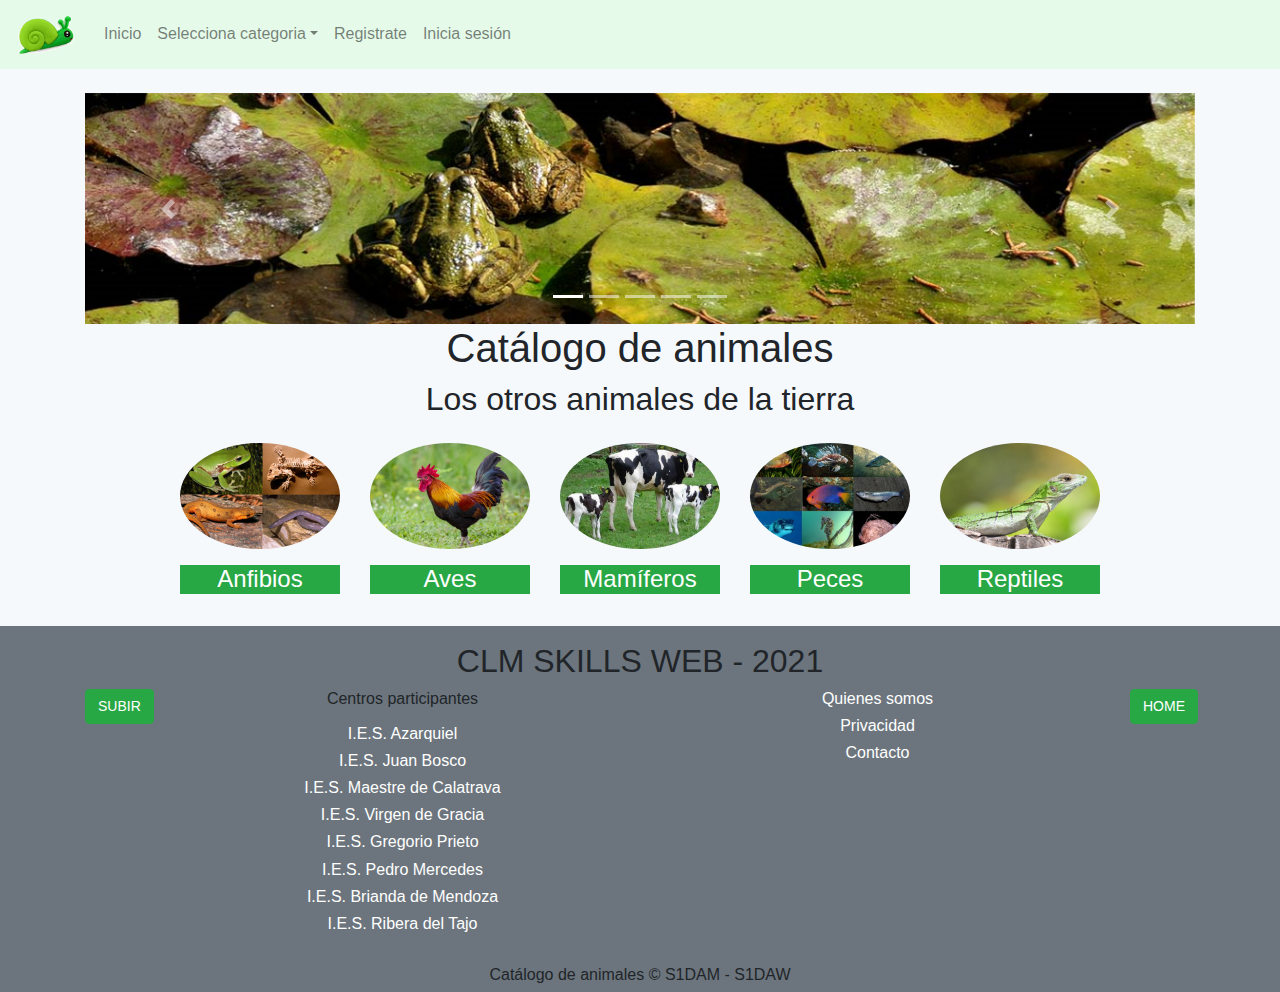
<file: index.html>
<!doctype html>
<html lang="en">
<head>
    <title>Skills</title>
    <!-- Required meta tags -->
    <meta charset="utf-8">
    <meta name="viewport" content="width=device-width, initial-scale=1, shrink-to-fit=no">
    <!-- Bootstrap CSS -->
    <link rel="stylesheet" href="https://stackpath.bootstrapcdn.com/bootstrap/4.3.1/css/bootstrap.min.css"
        integrity="sha384-ggOyR0iXCbMQv3Xipma34MD+dH/1fQ784/j6cY/iJTQUOhcWr7x9JvoRxT2MZw1T" crossorigin="anonymous">
    <link rel="stylesheet" href="css/style.css">
</head>
<body>
    <a name="top"></a>
    <div class="container-fluid p-0">
        <nav class="navbar navbar-expand-md navbar-light bg-menu">
            <a class="navbar-brand" href="index.html"><img src="img/logos/logo.png" alt="" width="64"></a>
            <button class="navbar-toggler d-lg-none" type="button" data-toggle="collapse"
                data-target="#collapsibleNavId" aria-controls="collapsibleNavId" aria-expanded="false"
                aria-label="Toggle navigation">
                <span class="navbar-toggler-icon"></span>
            </button>
            <div class="collapse navbar-collapse" id="collapsibleNavId">
                <ul class="navbar-nav mr-auto mt-2 mt-lg-0">
                    <li class="nav-item">
                        <a class="nav-link" href="index.html">Inicio</a>
                    </li>
                    <li class="nav-item dropdown">
                        <a class="nav-link dropdown-toggle" href="#" id="dropdownId" data-toggle="dropdown"
                            aria-haspopup="true" aria-expanded="false">Selecciona categoria</a>
                        <div class="dropdown-menu" aria-labelledby="dropdownId">
                            <a class="dropdown-item" href="#">Anfibios</a>
                            <a class="dropdown-item" href="#">Aves</a>
                            <a class="dropdown-item" href="#">Mamíferos</a>
                            <a class="dropdown-item" href="#">Peces</a>
                            <a class="dropdown-item" href="reptiles.html">Reptiles</a>
                        </div>
                    </li>
                    <li class="nav-item">
                        <a class="nav-link" href="#" data-toggle="modal" data-target="#modalregistro">Registrate</a>
                    </li>
                    <li class="nav-item">
                        <a class="nav-link" href="#" data-toggle="modal" data-target="#modallogin">Inicia sesión</a>
                    </li>
                </ul>
            </div>
        </nav>
        <div class="bg-home">
            <div class="container py-4">
                <div id="carouselId" class="carousel slide" data-ride="carousel">
                    <ol class="carousel-indicators">
                        <li data-target="#carouselId" data-slide-to="0" class="active"></li>
                        <li data-target="#carouselId" data-slide-to="1"></li>
                        <li data-target="#carouselId" data-slide-to="2"></li>
                        <li data-target="#carouselId" data-slide-to="3"></li>
                        <li data-target="#carouselId" data-slide-to="4"></li>
                    </ol>
                    <div class="carousel-inner" role="listbox">
                        <div class="carousel-item active">
                            <img src="img/carrusel/anfibios1.png" alt="First slide" class="img-fluid">
                        </div>
                        <div class="carousel-item">
                            <img src="img/carrusel/aves1.png" alt="Second slide" class="img-fluid">
                        </div>
                        <div class="carousel-item">
                            <img src="img/carrusel/mamiferos1.png" alt="Third slide" class="img-fluid">
                        </div>
                        <div class="carousel-item">
                            <img src="img/carrusel/peces1.png" alt="Third slide" class="img-fluid">
                        </div>
                        <div class="carousel-item">
                            <img src="img/carrusel/reptiles1.png" alt="Third slide" class="img-fluid">
                        </div>
                    </div>
                    <a class="carousel-control-prev" href="#carouselId" role="button" data-slide="prev">
                        <span class="carousel-control-prev-icon" aria-hidden="true"></span>
                        <span class="sr-only">Previous</span>
                    </a>
                    <a class="carousel-control-next" href="#carouselId" role="button" data-slide="next">
                        <span class="carousel-control-next-icon" aria-hidden="true"></span>
                        <span class="sr-only">Next</span>
                    </a>
                </div>
                <h1 class="text-center">Catálogo de animales</h1>
                <h2 class="text-center">Los otros animales de la tierra</h2>
                <div class="row justify-content-center mt-4">
                    <div class="col-sm-6 col-md-4 col-lg-3 col-xl-2">
                        <img src="img/categorias/anfibios.jpeg" alt="" class="rounded-circle img-fluid">
                        <h4 class="bg-success text-center mt-3 text-white">Anfibios</h4>
                    </div>
                    <div class="col-sm-6 col-md-4 col-lg-3 col-xl-2">
                        <img src="img/categorias/aves.jpeg" alt="" class="rounded-circle img-fluid">
                        <h4 class="bg-success text-center mt-3 text-white">Aves</h4>
                    </div>
                    <div class="col-sm-6 col-md-4 col-lg-3 col-xl-2">
                        <img src="img/categorias/maniferos.jpeg" alt="" class="rounded-circle img-fluid">
                        <h4 class="bg-success text-center mt-3 text-white">Mamíferos</h4>
                    </div>
                    <div class="col-sm-6 col-md-4 col-lg-3 col-xl-2">
                        <img src="img/categorias/peces.jpeg" alt="" class="rounded-circle img-fluid">
                        <h4 class="bg-success text-center mt-3 text-white">Peces</h4>
                    </div>
                    <div class="col-sm-6 col-md-4 col-lg-3 col-xl-2">
                        <a href="reptiles.html">
                            <img src="img/categorias/reptiles.jpeg" alt="" class="rounded-circle img-fluid">
                            <h4 class="bg-success text-center mt-3 text-white">Reptiles</h4>
                        </a>
                    </div>
                </div>
            </div>
        </div>
        <div class="bg-secondary">
            <h2 class="text-center pt-3">CLM SKILLS WEB - 2021</h2>
            <div class="container">
                <div class="row">
                    <div class="col-md-1 mb-3"><a href="#top" class="btn btn-success">SUBIR</a></div>
                    <div class="col-md-5 mb-3 text-center">
                        <h6 class="mb-3">Centros participantes</h6>
                        <h6><a href="http://www.ies-azarquiel.es/" class="text-white">I.E.S. Azarquiel</a></h6>
                        <h6><a href="http://www.iesjuanbosco.es/" class="text-white">I.E.S. Juan Bosco</a></h6>
                        <h6><a href="http://iesmaestredecalatrava.es/" class="text-white">I.E.S. Maestre de Calatrava</a></h6>
                        <h6><a href="https://cifpvirgendegracia.com/" class="text-white">I.E.S. Virgen de Gracia</a></h6>
                        <h6><a href="http://www.iesgregorioprieto.com/" class="text-white">I.E.S. Gregorio Prieto</a></h6>
                        <h6><a href="https://www.iespedromercedes.es/" class="text-white">I.E.S. Pedro Mercedes</a></h6>
                        <h6><a href="http://briandademendoza.es/" class="text-white">I.E.S. Brianda de Mendoza</a></h6>
                        <h6><a href="http://riberadeltajo.es/nuevaweb/" class="text-white">I.E.S. Ribera del Tajo</a></h6>

                    </div>
                    <div class="col-md-5 mb-3 text-center">
                        <h6><a href="quienessomos.html" class="text-white">Quienes somos</a></h6>
                        <h6><a href="" class="text-white" data-toggle="modal"
                                data-target="#modalprivacidad">Privacidad</a></h6>
                        <h6><a href="" class="text-white" data-toggle="modal" data-target="#modalcontacto">Contacto</a>
                        </h6>
                    </div>
                    <div class="col-md-1 mb-3"><a href="index.html" class="btn btn-success text-right">HOME</a></div>
                </div>
            </div>
            <h6 class="text-center py-2 m-0">Catálogo de animales &copy; S1DAM - S1DAW</h6>
        </div>
    </div>

    <!-- Modal Registrate -->
    <div class="modal fade" id="modalregistro" tabindex="-1" role="dialog" aria-labelledby="modelTitleId"
        aria-hidden="true">
        <div class="modal-dialog" role="document">
            <div class="modal-content bg-home">
                <h2 class="modal-title text-center">Registro de usuario</h2>
                <div class="modal-body">
                    <form method="POST" action="#" class="bg-white border rounded p-3">
                        <div class="form-group">
                            <label for="Usuario">Usuario</label>
                            <input type="text" name="usuario" class="form-control" id="Usuario">
                        </div>
                        <div class="form-group">
                            <label for="Contrasena">Contraseña</label>
                            <input type="password" name="contrasena" class="form-control" id="contrasena">
                        </div>
                        <div class="form-group">
                            <label for="Contrasenabis">Repite la contraseña</label>
                            <input type="password" name="contrasenabis" class="form-control" id="contrasenabis">
                        </div>
                        <div class="form-group">
                            <label for="email">Email</label>
                            <input type="email" class="form-control" name="email" id="email">
                        </div>
                        <div class="form-group">
                            <label for="direccion">Dirección</label>
                            <input type="text" class="form-control" name="direccion" id="direccion">
                        </div>
                        <div class="form-group">
                            <label for="telefono">Teléfono</label>
                            <input type="tel" class="form-control" name="telefono" id="telefono">
                        </div>
                        <button type="submit" class="btn btn-success w-100">Entrar</button>
                    </form>
                </div>
            </div>
        </div>
    </div>

    <!-- Modal Inicia sesión-->
    <div class="modal fade" id="modallogin" tabindex="-1" role="dialog" aria-labelledby="modelTitleId"
        aria-hidden="true">
        <div class="modal-dialog modal-sm" role="document">
            <div class="modal-content bg-home">
                <h2 class="modal-title text-center">INICIA SESIÓN</h2>
                <div class="modal-body">
                    <form method="POST" action="#" class="bg-white border rounded p-3">
                        <div class="form-group">
                            <label for="exampleInputEmail1">Usuario</label>
                            <input type="text" class="form-control" id="exampleInputEmail1"
                                aria-describedby="emailHelp">
                        </div>
                        <div class="form-group">
                            <label for="exampleInputPassword1">Contraseña</label>
                            <input type="password" class="form-control" id="exampleInputPassword1">
                        </div>
                        <button type="submit" class="btn btn-success w-100">Entrar</button>
                    </form>
                </div>
            </div>
        </div>
    </div>
    <!-- Modal Contacto-->
    <div class="modal fade" id="modalcontacto" tabindex="-1" role="dialog" aria-labelledby="modelTitleId"
        aria-hidden="true">
        <div class="modal-dialog modal-lg" role="document">
            <div class="modal-content bg-home">
                <h2 class="modal-title text-center">Escribe un comentario para contactar</h2>
                <div class="modal-body">
                    <form method="POST" action="#" class="bg-white border rounded p-3">
                        <div class="form-group">
                            <label for="exampleInputEmail1">Nombre</label>
                            <input type="text" class="form-control" name="nombre">
                        </div>
                        <div class="form-group">
                            <label for="exampleInputPassword1">Tu E-mail</label>
                            <input type="email" class="form-control" name="email">
                        </div>
                        <div class="form-group">
                          <label for="comentario">Tu comentario</label>
                          <textarea class="form-control" name="comentario" rows="5"></textarea>
                        </div>
                        <button type="submit" class="btn btn-success w-100">Entrar</button>
                    </form>
                </div>
            </div>
        </div>
    </div>

    <!-- Modal Privacidad-->
    <div class="modal fade" id="modalprivacidad" tabindex="-1" role="dialog" aria-labelledby="modelTitleId"
        aria-hidden="true">
        <div class="modal-dialog modal-lg" role="document">
            <div class="modal-content">
                <div class="modal-header">
                    <h5 class="modal-title">Privacidad</h5>
                </div>
                <div class="modal-body">
                    <h1 class="text-center">Términos y Condiciones de uso</h1>
                    <p>
                    <ol>
                        <li class="h2">
                            <h2>Datos generales</h2>
                        </li>
                        <p><strong>De acuerdo con el artículo 10 de la Ley 34/2002, de 11 de julio, de Servicios de la
                                Sociedad de la Información y de Comercio Electrónico ponemos a su disposición los
                                siguientes datos:</strong></p>
                        <p>catalogodeanimales.es está domiciliada en la calle Ronda S/N, con CIF B556677. Inscrita en el
                            Registro Mercantil de Talavera de la Reina, Vol. xxxx, Folio xxxx, Hoja xxxx, Inscripción
                            xxx.</p>
                        <p>En la web catalogodeanimales.es hay una serie de contenidos de carácter informativo sobre
                            animales, especies, y características. <strong>Su principal objetivo</strong> es facilitar a
                            los clientes y al público en general, la información relativa a la empresa, a los productos
                            y servicios que se ofrecen.</p>
                        </li>
                        <li class="h2">
                            <h2>Política de privacidad</h2>
                        </li>
                        <p>En cumplimiento de lo dispuesto en la <strong>Ley Orgánica 15/1999, de 13 de Diciembre, de
                                Protección de Datos de Carácter Personal (LOPD)</strong> se informa al usuario que todos
                            los datos que nos proporcione serán incorporados a un fichero, creado y mantenido bajo la
                            responsabilidad de catalogodeanimales.es.</p>
                        <p>Siempre <strong>se va a respetar la confidencialidad de sus datos personales</strong> que
                            sólo serán utilizados con la finalidad de gestionar los servicios ofrecidos, atender a las
                            solicitudes que nos plantee, realizar tareas administrativas, así como remitir información
                            técnica, comercial o publicitaria por vía ordinaria o electrónica.</p>
                        <p>Para ejercer sus derechos de oposición, rectificación o cancelación deberá dirigirse a la
                            sede de la empresa C/Ronda S/N de Talavera de la Reina, escribirnos al siguiente correo
                            contacto@catalogodeanimales.es o llámanos al 777888999.</p>
                        </li>
                        <li class="h2">
                            <h2>Condiciones de uso</h2>
                        </li>
                        <p><strong>Las condiciones de acceso y uso del presente sitio web se rigen por la legalidad
                                vigente y por el principio de buena fe</strong> comprometiéndose el usuario a realizar
                            un buen uso de la web. No se permiten conductas que vayan contra la ley, los derechos o
                            intereses de terceros.</p>
                        <p>Ser usuario de la web de catalogodeanimales.es implica que reconoce haber leído y aceptado
                            las presentes condiciones y lo que las extienda la normativa legal aplicable en esta
                            materia. Si por el motivo que fuere no está de acuerdo con estas condiciones no continúe
                            usando esta web.</p>
                        <p>Cualquier tipo de notificación y/o reclamación solamente será válida por notificación escrita
                            y/o correo certificado.</p>
                        </li>
                        <li class="h2">
                            <h2>Responsabilidades</h2>
                        </li>
                        <p><strong>catalogodeanimales.es, no se hace responsable de la información y contenidos
                                almacenados en foros, redes sociales o cualesquier otro medio</strong> que permita a
                            terceros publicar contenidos de forma independiente en la página web del prestador.</p>
                        <p>Sin embargo, teniendo en cuenta los art. 11 y 16 de la LSSI-CE, catalogodeanimales.es se
                            compromete a la retirada o en su caso bloqueo de aquellos contenidos que pudieran afectar o
                            contravenir la legislación nacional o internacional, derechos de terceros o la moral y el
                            orden público.</p>
                        <p><strong>Tampoco la empresa se responsabilizará de los daños y perjuicios que se produzcan por
                                fallos o malas configuraciones del software instalado en el ordenador del
                                internauta.</strong> Se excluye toda responsabilidad por alguna incidencia técnica o
                            fallo que se produzca cuando el usuario se conecte a internet. Igualmente no se garantiza la
                            inexistencia de interrupciones o errores en el acceso al sitio web.</p>
                        <p>Así mismo, <strong>catalogodeanimales.es se reserva el derecho a actualizar, modificar o
                                eliminar la información contenida en su página web</strong>, así como la configuración o
                            presentación del mismo, en cualquier momento sin asumir alguna responsabilidad por ello.</p>
                        </li>
                        <li class="h2">
                            <h2>Propiedad intelectual e industrial.</h2>
                        </li>
                        <p><strong>catalogodeanimales.es es titular de todos los derechos sobre el software de la
                                publicación digital así como de los derechos de propiedad industrial e intelectual
                                referidos a los contenidos que se incluyan</strong>, a excepción de los derechos sobre
                            productos y servicios de carácter público que no son propiedad de esta empresa.</p>
                        <p><strong>Ningún material publicado en esta web podrá ser reproducido, copiado o
                                publicado</strong> sin el consentimiento por escrito de catalogodeanimales.es.</p>
                        <p>Toda la información que se reciba en la web, como comentarios, sugerencias o ideas, se
                            considerará cedida a catalogodeanimales.es de manera gratuita. No debe enviarse información
                            que NO pueda ser tratada de este modo.</p>
                        <p>Todos los productos y servicios de estas páginas que NO son propiedad de
                            catalogodeanimales.es son marcas registradas de sus respectivos propietarios y son
                            reconocidas como tales por nuestra empresa. Solamente aparecen en la web de
                            catalogodeanimales.es a efectos de promoción y de recopilación de información. Estos
                            propietarios pueden solicitar la modificación o eliminación de la información que les
                            pertenece.</p>
                        </li>
                        <li class="h2">
                            <h2>Política de cookies.</h2>
                        </li>
                        <p><strong>catalogodeanimales.es por su propia cuenta o la de un tercero contratado para
                                prestación de servicios de medición, pueden utilizar cookies cuando el usuario navega
                                por el sitio web. Las cookies son ficheros enviados al navegador por medio de un
                                servicio web con la finalidad de registrar las actividades del usuario durante su tiempo
                                de navegación.</strong></p>
                        <p>Las cookies utilizadas se asocian únicamente con un usuario anónimo y su ordenador, y no
                            proporcionan por sí mismas los datos personales del usuario.</p>
                        <p><strong>Mediante el uso de las cookies resulta posible que el servidor donde se encuentra la
                                web reconozca el navegador web utilizado por el usuario con la finalidad de que la
                                navegación sea más sencilla.</strong> Se utilizan también para medir la audiencia y
                            parámetros del tráfico, controlar el proceso y número de entradas.</p>
                        <p>El usuario tiene la posibilidad de configurar su navegador para ser avisado de la recepción
                            de cookies y para impedir su instalación en su equipo. Por favor consulte las instrucciones
                            y manuales de su navegador para ampliar esta información.</p>
                        <p>Para utilizar el sitio web no es necesario que el usuario permita la instalación de las
                            cookies enviadas al sitio web, o el tercero que actúe en su nombre, sin perjuicio de que sea
                            necesario que el usuario inicie una sesión tal en cada uno de los servicios cuya prestación
                            requiera el previo registro.</p>
                        <p>En todo caso <strong>las cookies tienen un carácter temporal</strong> con la única finalidad
                            de hacer más eficaz su transmisión ulterior. En ningún caso se utilizará cookies para
                            recoger información de carácter personal.</p>
                        </li>
                    </ol>
                    </p>
                </div>
                <div class="modal-footer">
                    <button type="submit" class="btn btn-primary" data-dismiss="modal">Aceptar</button>
                </div>
            </div>
        </div>
    </div>
    <!-- Optional JavaScript -->
    <!-- jQuery first, then Popper.js, then Bootstrap JS -->
    <script src="https://code.jquery.com/jquery-3.3.1.slim.min.js"
        integrity="sha384-q8i/X+965DzO0rT7abK41JStQIAqVgRVzpbzo5smXKp4YfRvH+8abtTE1Pi6jizo"
        crossorigin="anonymous"></script>
    <script src="https://cdnjs.cloudflare.com/ajax/libs/popper.js/1.14.7/umd/popper.min.js"
        integrity="sha384-UO2eT0CpHqdSJQ6hJty5KVphtPhzWj9WO1clHTMGa3JDZwrnQq4sF86dIHNDz0W1"
        crossorigin="anonymous"></script>
    <script src="https://stackpath.bootstrapcdn.com/bootstrap/4.3.1/js/bootstrap.min.js"
        integrity="sha384-JjSmVgyd0p3pXB1rRibZUAYoIIy6OrQ6VrjIEaFf/nJGzIxFDsf4x0xIM+B07jRM"
        crossorigin="anonymous"></script>
</body>

</html>
</file>
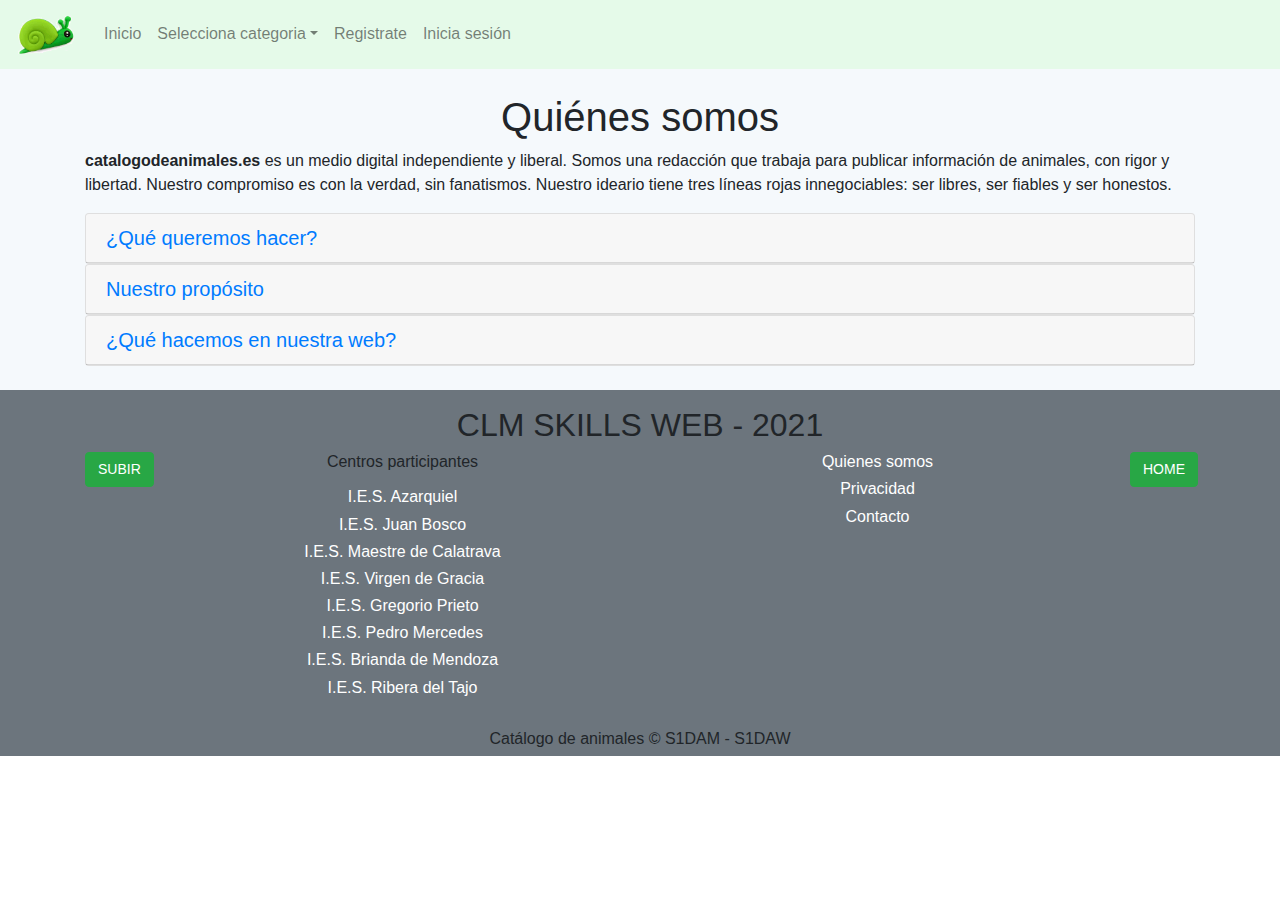
<file: quienessomos.html>
<!doctype html>
<html lang="en">
<head>
    <title>Skills</title>
    <!-- Required meta tags -->
    <meta charset="utf-8">
    <meta name="viewport" content="width=device-width, initial-scale=1, shrink-to-fit=no">
    <!-- Bootstrap CSS -->
    <link rel="stylesheet" href="https://stackpath.bootstrapcdn.com/bootstrap/4.3.1/css/bootstrap.min.css"
        integrity="sha384-ggOyR0iXCbMQv3Xipma34MD+dH/1fQ784/j6cY/iJTQUOhcWr7x9JvoRxT2MZw1T" crossorigin="anonymous">
    <link rel="stylesheet" href="css/style.css">
</head>
<body>
    <a name="top"></a>
    <div class="container-fluid p-0">
        <nav class="navbar navbar-expand-md navbar-light bg-menu">
            <a class="navbar-brand" href="index.html"><img src="img/logos/logo.png" alt="" width="64"></a>
            <button class="navbar-toggler d-lg-none" type="button" data-toggle="collapse"
                data-target="#collapsibleNavId" aria-controls="collapsibleNavId" aria-expanded="false"
                aria-label="Toggle navigation">
                <span class="navbar-toggler-icon"></span>
            </button>
            <div class="collapse navbar-collapse" id="collapsibleNavId">
                <ul class="navbar-nav mr-auto mt-2 mt-lg-0">
                    <li class="nav-item">
                        <a class="nav-link" href="index.html">Inicio</a>
                    </li>
                    <li class="nav-item dropdown">
                        <a class="nav-link dropdown-toggle" href="#" id="dropdownId" data-toggle="dropdown"
                            aria-haspopup="true" aria-expanded="false">Selecciona categoria</a>
                        <div class="dropdown-menu" aria-labelledby="dropdownId">
                            <a class="dropdown-item" href="#">Anfibios</a>
                            <a class="dropdown-item" href="#">Aves</a>
                            <a class="dropdown-item" href="#">Mamíferos</a>
                            <a class="dropdown-item" href="#">Peces</a>
                            <a class="dropdown-item" href="reptiles.html">Reptiles</a>
                        </div>
                    </li>
                    <li class="nav-item">
                        <a class="nav-link" href="#" data-toggle="modal" data-target="#modalregistro">Registrate</a>
                    </li>
                    <li class="nav-item">
                        <a class="nav-link" href="#" data-toggle="modal" data-target="#modallogin">Inicia sesión</a>
                    </li>
                </ul>
            </div>
        </nav>
        <div class="bg-home">
            <div class="container py-4">
                <h1 class="text-center">Quiénes somos</h1>
                <p><strong>catalogodeanimales.es</strong> es un medio digital independiente y liberal. Somos una
                    redacción que trabaja para publicar información de animales, con rigor y libertad. Nuestro
                    compromiso es con la verdad, sin fanatismos. Nuestro ideario tiene tres líneas rojas innegociables:
                    ser libres, ser fiables y ser honestos.</p>
                <div id="accordianId" role="tablist" aria-multiselectable="true">
                    <div class="card">
                        <div class="card-header" role="tab" id="section1HeaderId">
                            <h5 class="mb-0">
                                <a data-toggle="collapse" data-parent="#accordianId" href="#section1ContentId"
                                    aria-expanded="true" aria-controls="section1ContentId">
                                    ¿Qué queremos hacer?
                                </a>
                            </h5>
                        </div>
                        <div id="section1ContentId" class="collapse in" role="tabpanel"
                            aria-labelledby="section1HeaderId">
                            <div class="card-body">
                                El proyecto nació con el objetivo de ayudar estudiantes y a todas aquellas personas que
                                conviven con animales y darles los recursos necesarios para mejorar la convivencia entre
                                ellos. Poco después, y viendo la necesidad de dar respuesta a dudas más complejas, se
                                añadieron veterinarios, etólogos, biólogos, adiestradores, etc., para ofrecer un
                                contenido más específico y riguroso. Actualmente, somos más de 20 profesionales expertos
                                en el mundo animal.
                            </div>
                        </div>
                    </div>
                    <div class="card">
                        <div class="card-header" role="tab" id="section2HeaderId">
                            <h5 class="mb-0">
                                <a data-toggle="collapse" data-parent="#accordianId" href="#section2ContentId"
                                    aria-expanded="true" aria-controls="section2ContentId">
                                    Nuestro propósito
                                </a>
                            </h5>
                        </div>
                        <div id="section2ContentId" class="collapse in" role="tabpanel"
                            aria-labelledby="section2HeaderId">
                            <div class="card-body">
                                En <strong>catalogoanimales.es</strong> trabajamos con tres objetivos claros: educar,
                                informar y
                                concienciar. Nos esforzamos cada día para publicar contenido útil y de calidad, que nos
                                permita ayudar a todos nuestros lectores a convertirse en auténticos expertos animales e
                                informar para mejorar la situación actual del mundo animal, combatiendo el abandono, el
                                maltrato y la explotación.
                            </div>
                        </div>
                    </div>
                    <div class="card">
                        <div class="card-header" role="tab" id="section3HeaderId">
                            <h5 class="mb-0">
                                <a data-toggle="collapse" data-parent="#accordianId" href="#section3ContentId"
                                    aria-expanded="true" aria-controls="section3ContentId">
                                    ¿Qué hacemos en nuestra web?
                                </a>
                            </h5>
                        </div>
                        <div id="section3ContentId" class="collapse in" role="tabpanel"
                            aria-labelledby="section3HeaderId">
                            <div class="card-body">
                                <p>Para lograr los objetivos propuestos, compartimos contenido a diario elaborado por
                                    expertos y profesionales del sector. A través de nuestros artículos, ayudamos a
                                    entender mejor el comportamiento de los animales de compañía y cualquier otro
                                    animal, para establecer rutinas positivas para todos, resolvemos dudas, mostramos la
                                    realidad de las especies en peligro de extinción y mucho más.</p>
                                <p>Todo el contenido se actualiza constantemente y se aborda desde una perspectiva
                                    animalista, respetando en todo momento las necesidades naturales de cada especie.
                                    Además, colaboramos activamente con asociaciones, protectoras, fundaciones, clínicas
                                    veterinarias, etc., para fomentar la adopción responsable de animales, luchar contra
                                    el abandono y resaltar la importancia de acudir a profesionales siempre que sea
                                    necesario. En este sentido, nuestros artículos son una guía que no sustituyen la
                                    atención veterinaria o el trabajo realizado por un educador o adiestrador canino.
                                </p>
                                <p>Con todo ello, en <strong>catalogodeanimales.es</strong> aspiramos a convertirnos en la página web de referencia del mundo animal de habla hispana para llegar a un número mayor de personas y, entre todos, mejorar la calidad de vida de los animales.</p>
                            </div>
                        </div>
                    </div>
                </div>
            </div>
        </div>
        <div class="bg-secondary">
            <h2 class="text-center pt-3">CLM SKILLS WEB - 2021</h2>
            <div class="container">
                <div class="row">
                    <div class="col-md-1 mb-3"><a href="#top" class="btn btn-success">SUBIR</a></div>
                    <div class="col-md-5 mb-3 text-center">
                        <h6 class="mb-3">Centros participantes</h6>
                        <h6><a href="http://www.ies-azarquiel.es/" class="text-white">I.E.S. Azarquiel</a></h6>
                        <h6><a href="http://www.iesjuanbosco.es/" class="text-white">I.E.S. Juan Bosco</a></h6>
                        <h6><a href="http://iesmaestredecalatrava.es/" class="text-white">I.E.S. Maestre de Calatrava</a></h6>
                        <h6><a href="https://cifpvirgendegracia.com/" class="text-white">I.E.S. Virgen de Gracia</a></h6>
                        <h6><a href="http://www.iesgregorioprieto.com/" class="text-white">I.E.S. Gregorio Prieto</a></h6>
                        <h6><a href="https://www.iespedromercedes.es/" class="text-white">I.E.S. Pedro Mercedes</a></h6>
                        <h6><a href="http://briandademendoza.es/" class="text-white">I.E.S. Brianda de Mendoza</a></h6>
                        <h6><a href="http://riberadeltajo.es/nuevaweb/" class="text-white">I.E.S. Ribera del Tajo</a></h6>

                    </div>
                    <div class="col-md-5 mb-3 text-center">
                        <h6><a href="quienessomos.html" class="text-white">Quienes somos</a></h6>
                        <h6><a href="" class="text-white" data-toggle="modal"
                                data-target="#modalprivacidad">Privacidad</a></h6>
                        <h6><a href="" class="text-white" data-toggle="modal" data-target="#modalcontacto">Contacto</a>
                        </h6>
                    </div>
                    <div class="col-md-1 mb-3"><a href="index.html" class="btn btn-success text-right">HOME</a></div>
                </div>
            </div>
            <h6 class="text-center py-2 m-0">Catálogo de animales &copy; S1DAM - S1DAW</h6>
        </div>
    </div>
    <!-- Modal Registrate -->
    <div class="modal fade" id="modalregistro" tabindex="-1" role="dialog" aria-labelledby="modelTitleId"
        aria-hidden="true">
        <div class="modal-dialog" role="document">
            <div class="modal-content bg-home">
                <h2 class="modal-title text-center">Registro de usuario</h2>
                <div class="modal-body">
                    <form method="POST" action="#" class="bg-white border rounded p-3">
                        <div class="form-group">
                            <label for="Usuario">Usuario</label>
                            <input type="text" name="usuario" class="form-control" id="Usuario">
                        </div>
                        <div class="form-group">
                            <label for="Contrasena">Contraseña</label>
                            <input type="password" name="contrasena" class="form-control" id="contrasena">
                        </div>
                        <div class="form-group">
                            <label for="Contrasenabis">Repite la contraseña</label>
                            <input type="password" name="contrasenabis" class="form-control" id="contrasenabis">
                        </div>
                        <div class="form-group">
                            <label for="email">Email</label>
                            <input type="email" class="form-control" name="email" id="email">
                        </div>
                        <div class="form-group">
                            <label for="direccion">Dirección</label>
                            <input type="text" class="form-control" name="direccion" id="direccion">
                        </div>
                        <div class="form-group">
                            <label for="telefono">Teléfono</label>
                            <input type="tel" class="form-control" name="telefono" id="telefono">
                        </div>
                        <button type="submit" class="btn btn-success w-100">Entrar</button>
                    </form>
                </div>
            </div>
        </div>
    </div>

    <!-- Modal Inicia sesión-->
    <div class="modal fade" id="modallogin" tabindex="-1" role="dialog" aria-labelledby="modelTitleId"
        aria-hidden="true">
        <div class="modal-dialog modal-sm" role="document">
            <div class="modal-content bg-home">
                <h2 class="modal-title text-center">INICIA SESIÓN</h2>
                <div class="modal-body">
                    <form method="POST" action="#" class="bg-white border rounded p-3">
                        <div class="form-group">
                            <label for="exampleInputEmail1">Usuario</label>
                            <input type="text" class="form-control" id="exampleInputEmail1"
                                aria-describedby="emailHelp">
                        </div>
                        <div class="form-group">
                            <label for="exampleInputPassword1">Contraseña</label>
                            <input type="password" class="form-control" id="exampleInputPassword1">
                        </div>
                        <button type="submit" class="btn btn-success w-100">Entrar</button>
                    </form>
                </div>
            </div>
        </div>
    </div>
    <!-- Modal Contacto-->
    <div class="modal fade" id="modalcontacto" tabindex="-1" role="dialog" aria-labelledby="modelTitleId"
        aria-hidden="true">
        <div class="modal-dialog modal-lg" role="document">
            <div class="modal-content bg-home">
                <h2 class="modal-title text-center">Escribe un comentario para contactar</h2>
                <div class="modal-body">
                    <form method="POST" action="#" class="bg-white border rounded p-3">
                        <div class="form-group">
                            <label for="exampleInputEmail1">Nombre</label>
                            <input type="text" class="form-control" name="nombre">
                        </div>
                        <div class="form-group">
                            <label for="exampleInputPassword1">Tu E-mail</label>
                            <input type="email" class="form-control" name="email">
                        </div>
                        <div class="form-group">
                          <label for="comentario">Tu comentario</label>
                          <textarea class="form-control" name="comentario" rows="5"></textarea>
                        </div>
                        <button type="submit" class="btn btn-success w-100">Entrar</button>
                    </form>
                </div>
            </div>
        </div>
    </div>

    <!-- Modal Privacidad-->
    <div class="modal fade" id="modalprivacidad" tabindex="-1" role="dialog" aria-labelledby="modelTitleId"
        aria-hidden="true">
        <div class="modal-dialog modal-lg" role="document">
            <div class="modal-content">
                <div class="modal-header">
                    <h5 class="modal-title">Privacidad</h5>
                </div>
                <div class="modal-body">
                    <h1 class="text-center">Términos y Condiciones de uso</h1>
                    <p>
                    <ol>
                        <li class="h2">
                            <h2>Datos generales</h2>
                        </li>
                        <p><strong>De acuerdo con el artículo 10 de la Ley 34/2002, de 11 de julio, de Servicios de la
                                Sociedad de la Información y de Comercio Electrónico ponemos a su disposición los
                                siguientes datos:</strong></p>
                        <p>catalogodeanimales.es está domiciliada en la calle Ronda S/N, con CIF B556677. Inscrita en el
                            Registro Mercantil de Talavera de la Reina, Vol. xxxx, Folio xxxx, Hoja xxxx, Inscripción
                            xxx.</p>
                        <p>En la web catalogodeanimales.es hay una serie de contenidos de carácter informativo sobre
                            animales, especies, y características. <strong>Su principal objetivo</strong> es facilitar a
                            los clientes y al público en general, la información relativa a la empresa, a los productos
                            y servicios que se ofrecen.</p>
                        </li>
                        <li class="h2">
                            <h2>Política de privacidad</h2>
                        </li>
                        <p>En cumplimiento de lo dispuesto en la <strong>Ley Orgánica 15/1999, de 13 de Diciembre, de
                                Protección de Datos de Carácter Personal (LOPD)</strong> se informa al usuario que todos
                            los datos que nos proporcione serán incorporados a un fichero, creado y mantenido bajo la
                            responsabilidad de catalogodeanimales.es.</p>
                        <p>Siempre <strong>se va a respetar la confidencialidad de sus datos personales</strong> que
                            sólo serán utilizados con la finalidad de gestionar los servicios ofrecidos, atender a las
                            solicitudes que nos plantee, realizar tareas administrativas, así como remitir información
                            técnica, comercial o publicitaria por vía ordinaria o electrónica.</p>
                        <p>Para ejercer sus derechos de oposición, rectificación o cancelación deberá dirigirse a la
                            sede de la empresa C/Ronda S/N de Talavera de la Reina, escribirnos al siguiente correo
                            contacto@catalogodeanimales.es o llámanos al 777888999.</p>
                        </li>
                        <li class="h2">
                            <h2>Condiciones de uso</h2>
                        </li>
                        <p><strong>Las condiciones de acceso y uso del presente sitio web se rigen por la legalidad
                                vigente y por el principio de buena fe</strong> comprometiéndose el usuario a realizar
                            un buen uso de la web. No se permiten conductas que vayan contra la ley, los derechos o
                            intereses de terceros.</p>
                        <p>Ser usuario de la web de catalogodeanimales.es implica que reconoce haber leído y aceptado
                            las presentes condiciones y lo que las extienda la normativa legal aplicable en esta
                            materia. Si por el motivo que fuere no está de acuerdo con estas condiciones no continúe
                            usando esta web.</p>
                        <p>Cualquier tipo de notificación y/o reclamación solamente será válida por notificación escrita
                            y/o correo certificado.</p>
                        </li>
                        <li class="h2">
                            <h2>Responsabilidades</h2>
                        </li>
                        <p><strong>catalogodeanimales.es, no se hace responsable de la información y contenidos
                                almacenados en foros, redes sociales o cualesquier otro medio</strong> que permita a
                            terceros publicar contenidos de forma independiente en la página web del prestador.</p>
                        <p>Sin embargo, teniendo en cuenta los art. 11 y 16 de la LSSI-CE, catalogodeanimales.es se
                            compromete a la retirada o en su caso bloqueo de aquellos contenidos que pudieran afectar o
                            contravenir la legislación nacional o internacional, derechos de terceros o la moral y el
                            orden público.</p>
                        <p><strong>Tampoco la empresa se responsabilizará de los daños y perjuicios que se produzcan por
                                fallos o malas configuraciones del software instalado en el ordenador del
                                internauta.</strong> Se excluye toda responsabilidad por alguna incidencia técnica o
                            fallo que se produzca cuando el usuario se conecte a internet. Igualmente no se garantiza la
                            inexistencia de interrupciones o errores en el acceso al sitio web.</p>
                        <p>Así mismo, <strong>catalogodeanimales.es se reserva el derecho a actualizar, modificar o
                                eliminar la información contenida en su página web</strong>, así como la configuración o
                            presentación del mismo, en cualquier momento sin asumir alguna responsabilidad por ello.</p>
                        </li>
                        <li class="h2">
                            <h2>Propiedad intelectual e industrial.</h2>
                        </li>
                        <p><strong>catalogodeanimales.es es titular de todos los derechos sobre el software de la
                                publicación digital así como de los derechos de propiedad industrial e intelectual
                                referidos a los contenidos que se incluyan</strong>, a excepción de los derechos sobre
                            productos y servicios de carácter público que no son propiedad de esta empresa.</p>
                        <p><strong>Ningún material publicado en esta web podrá ser reproducido, copiado o
                                publicado</strong> sin el consentimiento por escrito de catalogodeanimales.es.</p>
                        <p>Toda la información que se reciba en la web, como comentarios, sugerencias o ideas, se
                            considerará cedida a catalogodeanimales.es de manera gratuita. No debe enviarse información
                            que NO pueda ser tratada de este modo.</p>
                        <p>Todos los productos y servicios de estas páginas que NO son propiedad de
                            catalogodeanimales.es son marcas registradas de sus respectivos propietarios y son
                            reconocidas como tales por nuestra empresa. Solamente aparecen en la web de
                            catalogodeanimales.es a efectos de promoción y de recopilación de información. Estos
                            propietarios pueden solicitar la modificación o eliminación de la información que les
                            pertenece.</p>
                        </li>
                        <li class="h2">
                            <h2>Política de cookies.</h2>
                        </li>
                        <p><strong>catalogodeanimales.es por su propia cuenta o la de un tercero contratado para
                                prestación de servicios de medición, pueden utilizar cookies cuando el usuario navega
                                por el sitio web. Las cookies son ficheros enviados al navegador por medio de un
                                servicio web con la finalidad de registrar las actividades del usuario durante su tiempo
                                de navegación.</strong></p>
                        <p>Las cookies utilizadas se asocian únicamente con un usuario anónimo y su ordenador, y no
                            proporcionan por sí mismas los datos personales del usuario.</p>
                        <p><strong>Mediante el uso de las cookies resulta posible que el servidor donde se encuentra la
                                web reconozca el navegador web utilizado por el usuario con la finalidad de que la
                                navegación sea más sencilla.</strong> Se utilizan también para medir la audiencia y
                            parámetros del tráfico, controlar el proceso y número de entradas.</p>
                        <p>El usuario tiene la posibilidad de configurar su navegador para ser avisado de la recepción
                            de cookies y para impedir su instalación en su equipo. Por favor consulte las instrucciones
                            y manuales de su navegador para ampliar esta información.</p>
                        <p>Para utilizar el sitio web no es necesario que el usuario permita la instalación de las
                            cookies enviadas al sitio web, o el tercero que actúe en su nombre, sin perjuicio de que sea
                            necesario que el usuario inicie una sesión tal en cada uno de los servicios cuya prestación
                            requiera el previo registro.</p>
                        <p>En todo caso <strong>las cookies tienen un carácter temporal</strong> con la única finalidad
                            de hacer más eficaz su transmisión ulterior. En ningún caso se utilizará cookies para
                            recoger información de carácter personal.</p>
                        </li>
                    </ol>
                    </p>
                </div>
                <div class="modal-footer">
                    <button type="submit" class="btn btn-primary" data-dismiss="modal">Aceptar</button>
                </div>
            </div>
        </div>
    </div>
    <!-- Optional JavaScript -->
    <!-- jQuery first, then Popper.js, then Bootstrap JS -->
    <script src="https://code.jquery.com/jquery-3.3.1.slim.min.js"
        integrity="sha384-q8i/X+965DzO0rT7abK41JStQIAqVgRVzpbzo5smXKp4YfRvH+8abtTE1Pi6jizo"
        crossorigin="anonymous"></script>
    <script src="https://cdnjs.cloudflare.com/ajax/libs/popper.js/1.14.7/umd/popper.min.js"
        integrity="sha384-UO2eT0CpHqdSJQ6hJty5KVphtPhzWj9WO1clHTMGa3JDZwrnQq4sF86dIHNDz0W1"
        crossorigin="anonymous"></script>
    <script src="https://stackpath.bootstrapcdn.com/bootstrap/4.3.1/js/bootstrap.min.js"
        integrity="sha384-JjSmVgyd0p3pXB1rRibZUAYoIIy6OrQ6VrjIEaFf/nJGzIxFDsf4x0xIM+B07jRM"
        crossorigin="anonymous"></script>
</body>

</html>
</file>
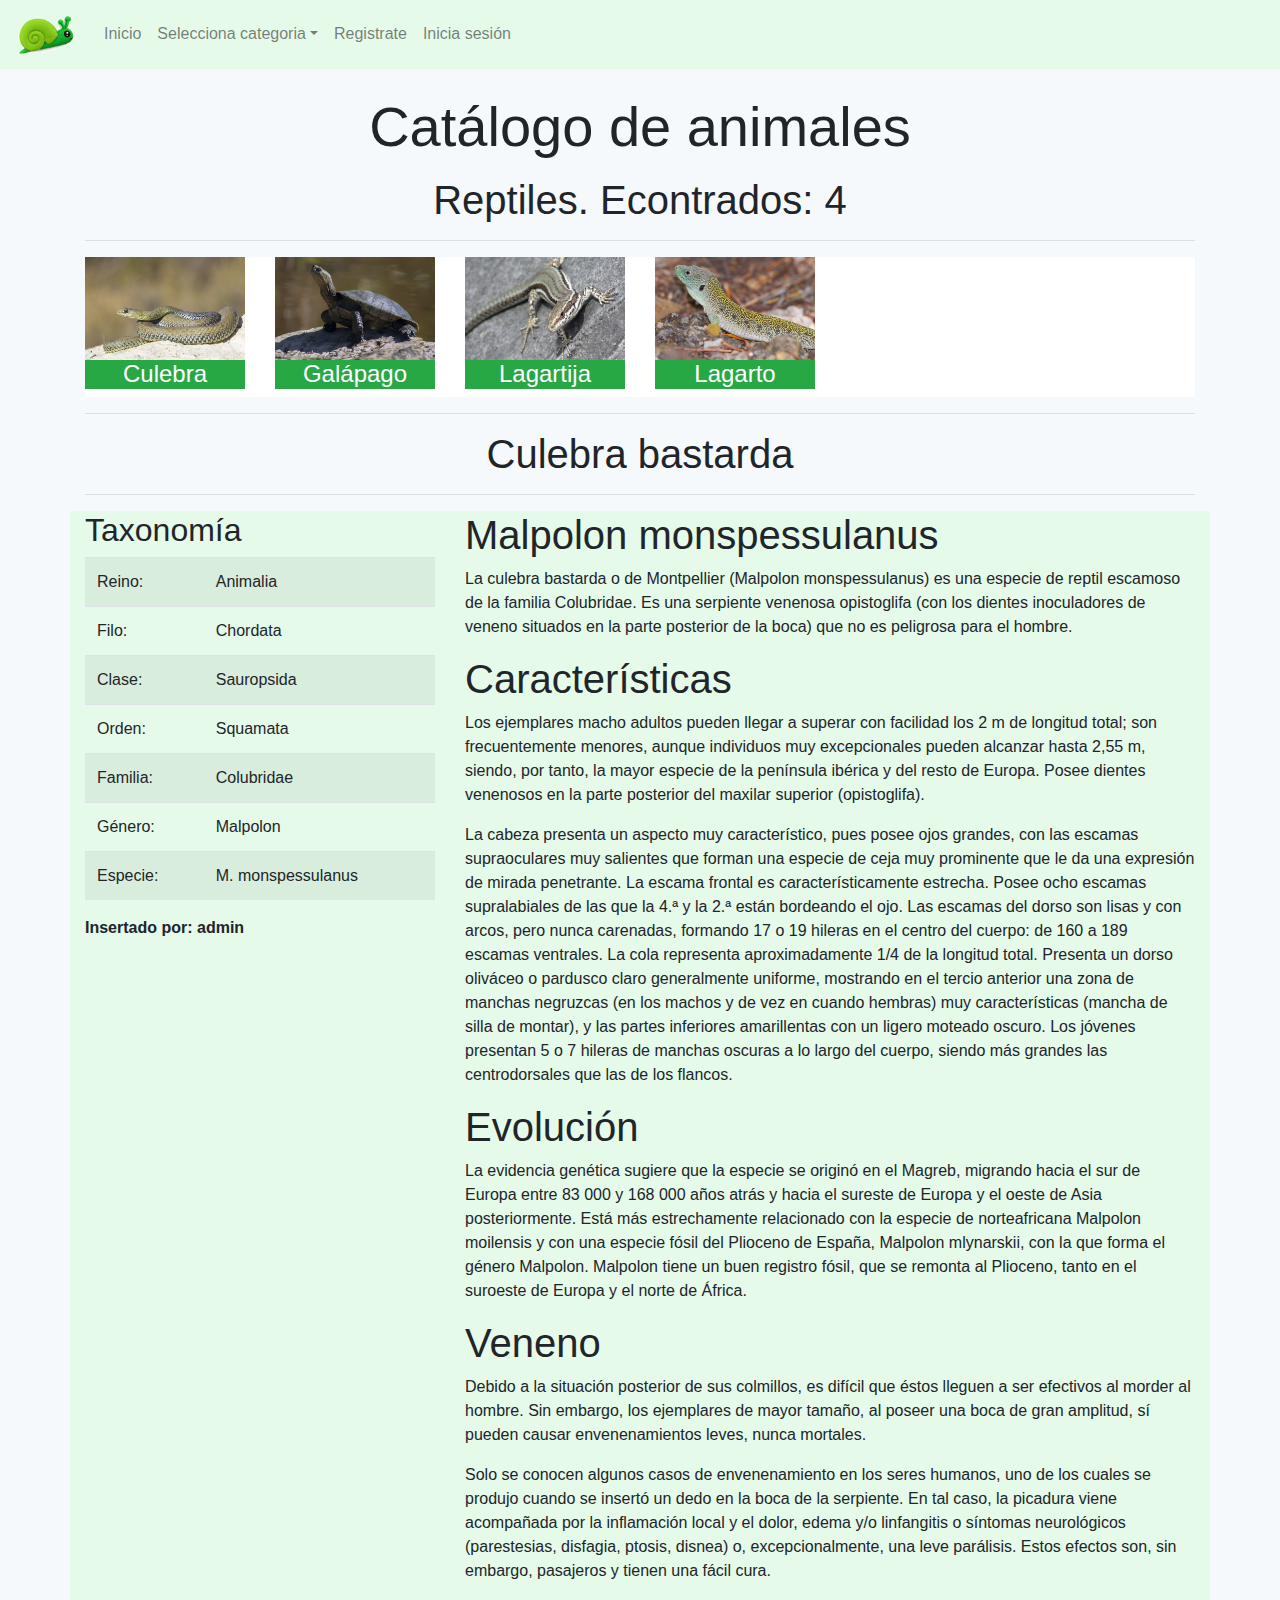
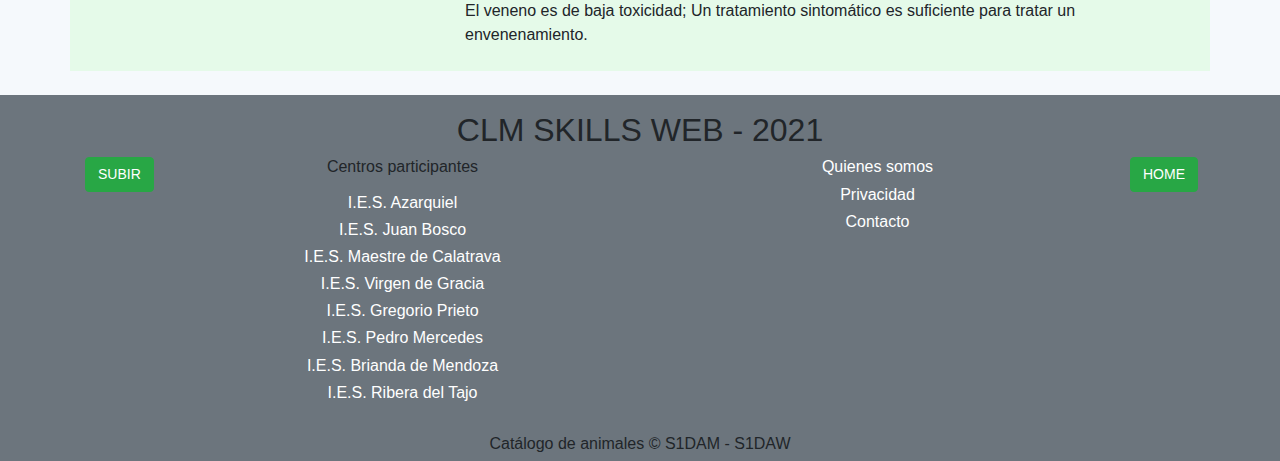
<file: reptiles.html>
<!doctype html>
<html lang="en">
<head>
    <title>Skills</title>
    <!-- Required meta tags -->
    <meta charset="utf-8">
    <meta name="viewport" content="width=device-width, initial-scale=1, shrink-to-fit=no">
    <!-- Bootstrap CSS -->
    <link rel="stylesheet" href="https://stackpath.bootstrapcdn.com/bootstrap/4.3.1/css/bootstrap.min.css"
        integrity="sha384-ggOyR0iXCbMQv3Xipma34MD+dH/1fQ784/j6cY/iJTQUOhcWr7x9JvoRxT2MZw1T" crossorigin="anonymous">
    <link rel="stylesheet" href="css/style.css">
</head>
<body>
    <a name="top"></a>
    <div class="container-fluid p-0">
        <nav class="navbar navbar-expand-md navbar-light bg-menu">
            <a class="navbar-brand" href="index.html"><img src="img/logos/logo.png" alt="" width="64"></a>
            <button class="navbar-toggler d-lg-none" type="button" data-toggle="collapse"
                data-target="#collapsibleNavId" aria-controls="collapsibleNavId" aria-expanded="false"
                aria-label="Toggle navigation">
                <span class="navbar-toggler-icon"></span>
            </button>
            <div class="collapse navbar-collapse" id="collapsibleNavId">
                <ul class="navbar-nav mr-auto mt-2 mt-lg-0">
                    <li class="nav-item">
                        <a class="nav-link" href="index.html">Inicio</a>
                    </li>
                    <li class="nav-item dropdown">
                        <a class="nav-link dropdown-toggle" href="#" id="dropdownId" data-toggle="dropdown"
                            aria-haspopup="true" aria-expanded="false">Selecciona categoria</a>
                        <div class="dropdown-menu" aria-labelledby="dropdownId">
                            <a class="dropdown-item" href="#">Anfibios</a>
                            <a class="dropdown-item" href="#">Aves</a>
                            <a class="dropdown-item" href="#">Mamíferos</a>
                            <a class="dropdown-item" href="#">Peces</a>
                            <a class="dropdown-item" href="reptiles.html">Reptiles</a>
                        </div>
                    </li>
                    <li class="nav-item">
                        <a class="nav-link" href="#" data-toggle="modal" data-target="#modalregistro">Registrate</a>
                    </li>
                    <li class="nav-item">
                        <a class="nav-link" href="#" data-toggle="modal" data-target="#modallogin">Inicia sesión</a>
                    </li>
                </ul>
            </div>
        </nav>
        <div class="bg-home">
            <div class="container py-4">
                <p class="display-4 text-center">Catálogo de animales</p>
                <h1 class="text-center">Reptiles. Econtrados: 4</h1>
                <hr>
                <div class="bg-white">
                    <div class="row flex-nowrap overflow-auto">
                        <div class="col-6 col-md-4 col-lg-3 col-xl-2">
                            <img src="img/animales/reptiles/culebra.jpg" alt="" class="img-fluid">
                            <h4 class="bg-success text-center text-white">Culebra</h4>
                        </div>
                        <div class="col-6 col-md-4 col-lg-3 col-xl-2">
                            <img src="img/animales/reptiles/galapago.jpg" alt="" class="img-fluid">
                            <h4 class="bg-success text-center text-white">Galápago</h4>
                        </div>
                        <div class="col-6 col-md-4 col-lg-3 col-xl-2">
                            <img src="img/animales/reptiles/lagartija.jpg" alt="" class="img-fluid">
                            <h4 class="bg-success text-center text-white">Lagartija</h4>
                        </div>
                        <div class="col-6 col-md-4 col-lg-3 col-xl-2">
                            <img src="img/animales/reptiles/lagarto.JPG" alt="" class="img-fluid">
                            <h4 class="bg-success text-center text-white">Lagarto</h4>
                        </div>
        
                    </div>
                </div>
                <hr>
                <h1 class="text-center">Culebra bastarda</h1>
                <hr>
                <div class="row bg-menu">
                    <div class="col-lg-3 col-xl-4 mb-2">
                        <h2>Taxonomía</h2>
                        <table class="table table-striped">
                            <tbody>
                                <tr>
                                    <td>Reino:</td>
                                    <td>Animalia</td>
                                </tr>
                                <tr>
                                    <td>Filo:</td>
                                    <td>Chordata</td>
                                </tr>
                                <tr>
                                    <td>Clase:</td>
                                    <td>Sauropsida</td>
                                </tr>
                                <tr>
                                    <td>Orden:</td>
                                    <td>Squamata</td>
                                </tr>
                                <tr>
                                    <td>Familia:</td>
                                    <td>Colubridae</td>
                                </tr>
                                <tr>
                                    <td>Género:</td>
                                    <td>Malpolon</td>
                                </tr>
                                <tr>
                                    <td>Especie:</td>
                                    <td>M. monspessulanus</td>
                                </tr>
                            </tbody>
                        </table>
                        <p><strong>Insertado por: admin</strong></p>
                    </div>
                    <div class="col-lg-9 col-xl-8 mb-2">
                        <h1>Malpolon monspessulanus</h1>
                        <p>La culebra bastarda o de Montpellier (Malpolon monspessulanus) es una especie de reptil escamoso de la familia Colubridae. Es una serpiente venenosa opistoglifa (con los dientes inoculadores de veneno situados en la parte posterior de la boca) que no es peligrosa para el hombre.</p>
                        <h1>Características</h1>
                        <p>Los ejemplares macho adultos pueden llegar a superar con facilidad los 2 m de longitud total; son frecuentemente menores, aunque individuos muy excepcionales pueden alcanzar hasta 2,55 m, siendo, por tanto, la mayor especie de la península ibérica y del resto de Europa. Posee dientes venenosos en la parte posterior del maxilar superior (opistoglifa).</p>
                        <p>La cabeza presenta un aspecto muy característico, pues posee ojos grandes, con las escamas supraoculares muy salientes que forman una especie de ceja muy prominente que le da una expresión de mirada penetrante. La escama frontal es característicamente estrecha. Posee ocho escamas supralabiales de las que la 4.ª y la 2.ª están bordeando el ojo. Las escamas del dorso son lisas y con arcos, pero nunca carenadas, formando 17 o 19 hileras en el centro del cuerpo: de 160 a 189 escamas ventrales. La cola representa aproximadamente 1/4 de la longitud total. Presenta un dorso oliváceo o pardusco claro generalmente uniforme, mostrando en el tercio anterior una zona de manchas negruzcas (en los machos y de vez en cuando hembras) muy características (mancha de silla de montar), y las partes inferiores amarillentas con un ligero moteado oscuro. Los jóvenes presentan 5 o 7 hileras de manchas oscuras a lo largo del cuerpo, siendo más grandes las centrodorsales que las de los flancos.</p>
                        <h1>Evolución</h1>
                        <p>La evidencia genética sugiere que la especie se originó en el Magreb, migrando hacia el sur de Europa entre 83 000 y 168 000 años atrás y hacia el sureste de Europa y el oeste de Asia posteriormente. Está más estrechamente relacionado con la especie de norteafricana Malpolon moilensis y con una especie fósil del Plioceno de España, Malpolon mlynarskii, con la que forma el género Malpolon. Malpolon tiene un buen registro fósil, que se remonta al Plioceno, tanto en el suroeste de Europa y el norte de África.</p>
                        <h1>Veneno</h1>
                        <p>Debido a la situación posterior de sus colmillos, es difícil que éstos lleguen a ser efectivos al morder al hombre. Sin embargo, los ejemplares de mayor tamaño, al poseer una boca de gran amplitud, sí pueden causar envenenamientos leves, nunca mortales.</p>
                        <p>Solo se conocen algunos casos de envenenamiento en los seres humanos, uno de los cuales se produjo cuando se insertó un dedo en la boca de la serpiente. En tal caso, la picadura viene acompañada por la inflamación local y el dolor, edema y/o linfangitis o síntomas neurológicos (parestesias, disfagia, ptosis, disnea) o, excepcionalmente, una leve parálisis. Estos efectos son, sin embargo, pasajeros y tienen una fácil cura.</p>
                        <p>El veneno es de baja toxicidad; Un tratamiento sintomático es suficiente para tratar un envenenamiento.</p>
                    </div>
                </div>
            </div>
        </div>
        <div class="bg-secondary">
            <h2 class="text-center pt-3">CLM SKILLS WEB - 2021</h2>
            <div class="container">
                <div class="row">
                    <div class="col-md-1 mb-3"><a href="#top" class="btn btn-success">SUBIR</a></div>
                    <div class="col-md-5 mb-3 text-center">
                        <h6 class="mb-3">Centros participantes</h6>
                        <h6><a href="http://www.ies-azarquiel.es/" class="text-white">I.E.S. Azarquiel</a></h6>
                        <h6><a href="http://www.iesjuanbosco.es/" class="text-white">I.E.S. Juan Bosco</a></h6>
                        <h6><a href="http://iesmaestredecalatrava.es/" class="text-white">I.E.S. Maestre de Calatrava</a></h6>
                        <h6><a href="https://cifpvirgendegracia.com/" class="text-white">I.E.S. Virgen de Gracia</a></h6>
                        <h6><a href="http://www.iesgregorioprieto.com/" class="text-white">I.E.S. Gregorio Prieto</a></h6>
                        <h6><a href="https://www.iespedromercedes.es/" class="text-white">I.E.S. Pedro Mercedes</a></h6>
                        <h6><a href="http://briandademendoza.es/" class="text-white">I.E.S. Brianda de Mendoza</a></h6>
                        <h6><a href="http://riberadeltajo.es/nuevaweb/" class="text-white">I.E.S. Ribera del Tajo</a></h6>

                    </div>
                    <div class="col-md-5 mb-3 text-center">
                        <h6><a href="quienessomos.html" class="text-white">Quienes somos</a></h6>
                        <h6><a href="" class="text-white" data-toggle="modal"
                                data-target="#modalprivacidad">Privacidad</a></h6>
                        <h6><a href="" class="text-white" data-toggle="modal" data-target="#modalcontacto">Contacto</a>
                        </h6>
                    </div>
                    <div class="col-md-1 mb-3"><a href="index.html" class="btn btn-success text-right">HOME</a></div>
                </div>
            </div>
            <h6 class="text-center py-2 m-0">Catálogo de animales &copy; S1DAM - S1DAW</h6>
        </div>
    </div>

    <!-- Modal Registrate -->
    <div class="modal fade" id="modalregistro" tabindex="-1" role="dialog" aria-labelledby="modelTitleId"
        aria-hidden="true">
        <div class="modal-dialog" role="document">
            <div class="modal-content">
                <div class="modal-header">
                    <h5 class="modal-title">Registrate</h5>
                    <button type="button" class="close" data-dismiss="modal" aria-label="Close">
                        <span aria-hidden="true">&times;</span>
                    </button>
                </div>
                <div class="modal-body">
                    Body
                </div>
                <div class="modal-footer">
                    <button type="button" class="btn btn-secondary" data-dismiss="modal">Close</button>
                    <button type="button" class="btn btn-primary">Save</button>
                </div>
            </div>
        </div>
    </div>

    <!-- Modal Incia sesión-->
    <div class="modal fade" id="modallogin" tabindex="-1" role="dialog" aria-labelledby="modelTitleId"
        aria-hidden="true">
        <div class="modal-dialog modal-sm" role="document">
            <div class="modal-content bg-home">
                <h2 class="modal-title text-center">INICIA SESIÓN</h2>
                <div class="modal-body">
                    <form method="POST" action="#" class="bg-white border rounded p-2">
                        <div class="form-group">
                            <label for="exampleInputEmail1">Usuario</label>
                            <input type="text" class="form-control" id="exampleInputEmail1"
                                aria-describedby="emailHelp">
                        </div>
                        <div class="form-group">
                            <label for="exampleInputPassword1">Contraseña</label>
                            <input type="password" class="form-control" id="exampleInputPassword1">
                        </div>
                        <button type="submit" class="btn btn-success w-100">Entrar</button>
                    </form>
                </div>
            </div>
        </div>
    </div>
    <!-- Modal Privacidad-->
    <div class="modal fade" id="modalprivacidad" tabindex="-1" role="dialog" aria-labelledby="modelTitleId"
        aria-hidden="true">
        <div class="modal-dialog modal-lg" role="document">
            <div class="modal-content">
                <div class="modal-header">
                    <h5 class="modal-title">Privacidad</h5>
                </div>
                <div class="modal-body">
                    <h1 class="text-center">Términos y Condiciones de uso</h1>
                    <p>
                    <ol>
                        <li class="h2">
                            <h2>Datos generales</h2>
                        </li>
                        <p><strong>De acuerdo con el artículo 10 de la Ley 34/2002, de 11 de julio, de Servicios de la
                                Sociedad de la Información y de Comercio Electrónico ponemos a su disposición los
                                siguientes datos:</strong></p>
                        <p>catalogodeanimales.es está domiciliada en la calle Ronda S/N, con CIF B556677. Inscrita en el
                            Registro Mercantil de Talavera de la Reina, Vol. xxxx, Folio xxxx, Hoja xxxx, Inscripción
                            xxx.</p>
                        <p>En la web catalogodeanimales.es hay una serie de contenidos de carácter informativo sobre
                            animales, especies, y características. <strong>Su principal objetivo</strong> es facilitar a
                            los clientes y al público en general, la información relativa a la empresa, a los productos
                            y servicios que se ofrecen.</p>
                        </li>
                        <li class="h2">
                            <h2>Política de privacidad</h2>
                        </li>
                        <p>En cumplimiento de lo dispuesto en la <strong>Ley Orgánica 15/1999, de 13 de Diciembre, de
                                Protección de Datos de Carácter Personal (LOPD)</strong> se informa al usuario que todos
                            los datos que nos proporcione serán incorporados a un fichero, creado y mantenido bajo la
                            responsabilidad de catalogodeanimales.es.</p>
                        <p>Siempre <strong>se va a respetar la confidencialidad de sus datos personales</strong> que
                            sólo serán utilizados con la finalidad de gestionar los servicios ofrecidos, atender a las
                            solicitudes que nos plantee, realizar tareas administrativas, así como remitir información
                            técnica, comercial o publicitaria por vía ordinaria o electrónica.</p>
                        <p>Para ejercer sus derechos de oposición, rectificación o cancelación deberá dirigirse a la
                            sede de la empresa C/Ronda S/N de Talavera de la Reina, escribirnos al siguiente correo
                            contacto@catalogodeanimales.es o llámanos al 777888999.</p>
                        </li>
                        <li class="h2">
                            <h2>Condiciones de uso</h2>
                        </li>
                        <p><strong>Las condiciones de acceso y uso del presente sitio web se rigen por la legalidad
                                vigente y por el principio de buena fe</strong> comprometiéndose el usuario a realizar
                            un buen uso de la web. No se permiten conductas que vayan contra la ley, los derechos o
                            intereses de terceros.</p>
                        <p>Ser usuario de la web de catalogodeanimales.es implica que reconoce haber leído y aceptado
                            las presentes condiciones y lo que las extienda la normativa legal aplicable en esta
                            materia. Si por el motivo que fuere no está de acuerdo con estas condiciones no continúe
                            usando esta web.</p>
                        <p>Cualquier tipo de notificación y/o reclamación solamente será válida por notificación escrita
                            y/o correo certificado.</p>
                        </li>
                        <li class="h2">
                            <h2>Responsabilidades</h2>
                        </li>
                        <p><strong>catalogodeanimales.es, no se hace responsable de la información y contenidos
                                almacenados en foros, redes sociales o cualesquier otro medio</strong> que permita a
                            terceros publicar contenidos de forma independiente en la página web del prestador.</p>
                        <p>Sin embargo, teniendo en cuenta los art. 11 y 16 de la LSSI-CE, catalogodeanimales.es se
                            compromete a la retirada o en su caso bloqueo de aquellos contenidos que pudieran afectar o
                            contravenir la legislación nacional o internacional, derechos de terceros o la moral y el
                            orden público.</p>
                        <p><strong>Tampoco la empresa se responsabilizará de los daños y perjuicios que se produzcan por
                                fallos o malas configuraciones del software instalado en el ordenador del
                                internauta.</strong> Se excluye toda responsabilidad por alguna incidencia técnica o
                            fallo que se produzca cuando el usuario se conecte a internet. Igualmente no se garantiza la
                            inexistencia de interrupciones o errores en el acceso al sitio web.</p>
                        <p>Así mismo, <strong>catalogodeanimales.es se reserva el derecho a actualizar, modificar o
                                eliminar la información contenida en su página web</strong>, así como la configuración o
                            presentación del mismo, en cualquier momento sin asumir alguna responsabilidad por ello.</p>
                        </li>
                        <li class="h2">
                            <h2>Propiedad intelectual e industrial.</h2>
                        </li>
                        <p><strong>catalogodeanimales.es es titular de todos los derechos sobre el software de la
                                publicación digital así como de los derechos de propiedad industrial e intelectual
                                referidos a los contenidos que se incluyan</strong>, a excepción de los derechos sobre
                            productos y servicios de carácter público que no son propiedad de esta empresa.</p>
                        <p><strong>Ningún material publicado en esta web podrá ser reproducido, copiado o
                                publicado</strong> sin el consentimiento por escrito de catalogodeanimales.es.</p>
                        <p>Toda la información que se reciba en la web, como comentarios, sugerencias o ideas, se
                            considerará cedida a catalogodeanimales.es de manera gratuita. No debe enviarse información
                            que NO pueda ser tratada de este modo.</p>
                        <p>Todos los productos y servicios de estas páginas que NO son propiedad de
                            catalogodeanimales.es son marcas registradas de sus respectivos propietarios y son
                            reconocidas como tales por nuestra empresa. Solamente aparecen en la web de
                            catalogodeanimales.es a efectos de promoción y de recopilación de información. Estos
                            propietarios pueden solicitar la modificación o eliminación de la información que les
                            pertenece.</p>
                        </li>
                        <li class="h2">
                            <h2>Política de cookies.</h2>
                        </li>
                        <p><strong>catalogodeanimales.es por su propia cuenta o la de un tercero contratado para
                                prestación de servicios de medición, pueden utilizar cookies cuando el usuario navega
                                por el sitio web. Las cookies son ficheros enviados al navegador por medio de un
                                servicio web con la finalidad de registrar las actividades del usuario durante su tiempo
                                de navegación.</strong></p>
                        <p>Las cookies utilizadas se asocian únicamente con un usuario anónimo y su ordenador, y no
                            proporcionan por sí mismas los datos personales del usuario.</p>
                        <p><strong>Mediante el uso de las cookies resulta posible que el servidor donde se encuentra la
                                web reconozca el navegador web utilizado por el usuario con la finalidad de que la
                                navegación sea más sencilla.</strong> Se utilizan también para medir la audiencia y
                            parámetros del tráfico, controlar el proceso y número de entradas.</p>
                        <p>El usuario tiene la posibilidad de configurar su navegador para ser avisado de la recepción
                            de cookies y para impedir su instalación en su equipo. Por favor consulte las instrucciones
                            y manuales de su navegador para ampliar esta información.</p>
                        <p>Para utilizar el sitio web no es necesario que el usuario permita la instalación de las
                            cookies enviadas al sitio web, o el tercero que actúe en su nombre, sin perjuicio de que sea
                            necesario que el usuario inicie una sesión tal en cada uno de los servicios cuya prestación
                            requiera el previo registro.</p>
                        <p>En todo caso <strong>las cookies tienen un carácter temporal</strong> con la única finalidad
                            de hacer más eficaz su transmisión ulterior. En ningún caso se utilizará cookies para
                            recoger información de carácter personal.</p>
                        </li>
                    </ol>
                    </p>
                </div>
                <div class="modal-footer">
                    <button type="submit" class="btn btn-primary" data-dismiss="modal">Aceptar</button>
                </div>
            </div>
        </div>
    </div>
    <!-- Optional JavaScript -->
    <!-- jQuery first, then Popper.js, then Bootstrap JS -->
    <script src="https://code.jquery.com/jquery-3.3.1.slim.min.js"
        integrity="sha384-q8i/X+965DzO0rT7abK41JStQIAqVgRVzpbzo5smXKp4YfRvH+8abtTE1Pi6jizo"
        crossorigin="anonymous"></script>
    <script src="https://cdnjs.cloudflare.com/ajax/libs/popper.js/1.14.7/umd/popper.min.js"
        integrity="sha384-UO2eT0CpHqdSJQ6hJty5KVphtPhzWj9WO1clHTMGa3JDZwrnQq4sF86dIHNDz0W1"
        crossorigin="anonymous"></script>
    <script src="https://stackpath.bootstrapcdn.com/bootstrap/4.3.1/js/bootstrap.min.js"
        integrity="sha384-JjSmVgyd0p3pXB1rRibZUAYoIIy6OrQ6VrjIEaFf/nJGzIxFDsf4x0xIM+B07jRM"
        crossorigin="anonymous"></script>
</body>

</html>
</file>
<file: css/style.css>
.bg-menu {
    background-color: #E5FAE9;
}
.bg-footer {
    background-color: #6C757C;
}
.bg-home {
    background-color: #F5F9FC;
}
.btn {
    font-size: 14px;
}
</file>
